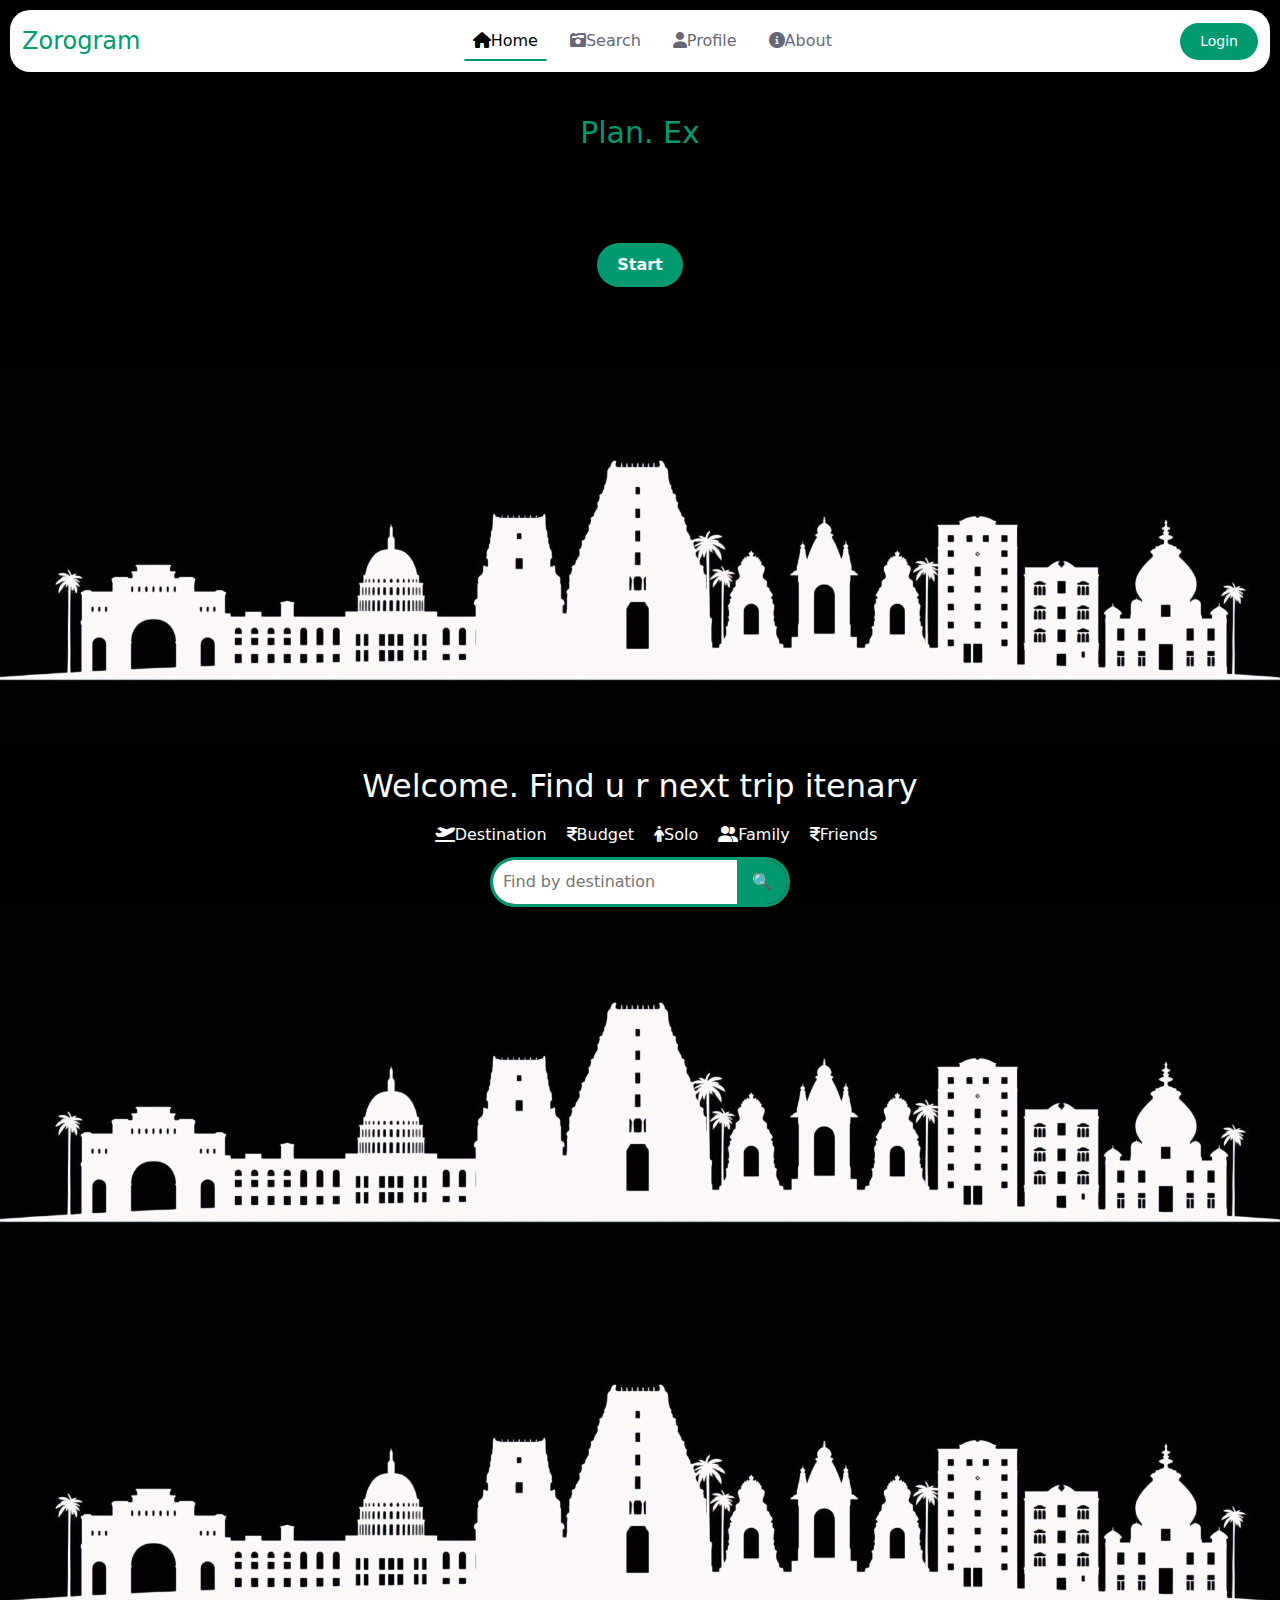
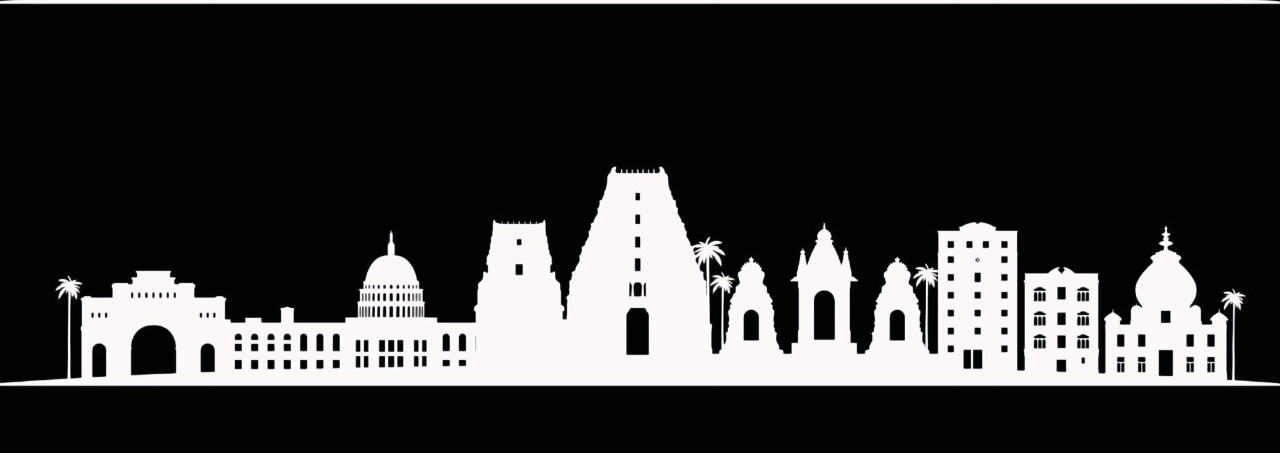
<file: index.html>
<!DOCTYPE html>
<html lang="en">
<head>
  <meta charset="UTF-8">
  <meta name="viewport" content="width=device-width, initial-scale=1.0">
  <title>Document</title>
  <!-- bootsrtap css -->
  <link href="https://cdn.jsdelivr.net/npm/bootstrap@5.3.3/dist/css/bootstrap.min.css" rel="stylesheet" integrity="sha384-QWTKZyjpPEjISv5WaRU9OFeRpok6YctnYmDr5pNlyT2bRjXh0JMhjY6hW+ALEwIH" crossorigin="anonymous">
  <link href="index.css" rel="stylesheet">
  <!-- icons -->
  <link
      rel="stylesheet"
      href="https://cdnjs.cloudflare.com/ajax/libs/font-awesome/6.0.0-beta3/css/all.min.css"
    />
</head>
<body>
  
  <!-- start of navBar -->
  <nav class="navbar navbar-expand-lg fixed-top" style="position: fixed; background-color: #fff; border-radius: 20px; margin: 10px 10px;">
    <div class="container-fluid">
      <a class="navbar-brand me-auto" href="#">Zorogram</a>
      <div class="offcanvas offcanvas-end" tabindex="-1" id="offcanvasNavbar" aria-labelledby="offcanvasNavbarLabel">
        <div class="offcanvas-header">
          <h3 class="offcanvas-title" id="offcanvasNavbarLabel">Zorogram</h3>
          <button type="button" class="btn-close" data-bs-dismiss="offcanvas" aria-label="Close"></button>
        </div>
        <div class="offcanvas-body">
          <ul class="navbar-nav justify-content-center flex-grow-1 pe-3">
            <li class="nav-item">
              <a class="nav-link mx-lg-2 active" aria-current="page" href="#"><i class="fas fa-home"></i>Home</a>
            </li>
            <li class="nav-item">
              <a class="nav-link mx-lg-2" id="search" href="#"><i class="fas fa-camera-retro"></i>Search</a>
            </li>
            <li class="nav-item">
              <a class="nav-link mx-lg-2" href="#"><i class="fas fa-user"></i>Profile</a>
            </li>
            <li class="nav-item">
              <a class="nav-link mx-lg-2" id="about" href="#"><i class="fas fa-info-circle"></i>About</a>
            </li>
          </ul>
        </div>
      </div>
      <a href="#" class="login-button">Login</a>
      <button class="navbar-toggler" type="button" data-bs-toggle="offcanvas" data-bs-target="#offcanvasNavbar" aria-controls="offcanvasNavbar" aria-label="Toggle navigation">
        <span class="navbar-toggler-icon"></span>
      </button>
    </div>
  </nav>
  <!-- end of navBar -->

  <!-- quotes container -->
  <!-- Quotes Section -->
  <div class="quote-container">
    <div class="quote-section">
      <span id="quote"></span>
    </div>
  </div>

  <!-- trip start div -->
  <!-- pc div start-->
  <div class="trip-start-div">
    <!-- animation icons div1 -->
    <div class="icon-div1">
      <!-- location icon -->
      <lord-icon
        class="icon"
        src="https://cdn.lordicon.com/dhmavvpz.json"
        trigger="loop"
        delay="1000"
        stroke="bold"
        colors="primary:#fff,secondary:#009970"
        style="width:50px;height:50px">
      </lord-icon>
      <!-- cycle -->
      <lord-icon
        class="icon"
        src="https://cdn.lordicon.com/nyzgaoal.json"
        trigger="in"
        delay="1000"
        stroke="light"
        state="in-ride"
        colors="primary:#fff,secondary:#009970"
        style="width:50px;height:50px">
      </lord-icon>
      <!-- bonfire -->
      <lord-icon
      class="icon"
        src="https://cdn.lordicon.com/puebsmel.json"
        trigger="loop"
        delay="1000"
        stroke="bold"
        state="in-reveal"
        colors="primary:#fff,secondary:#009970"
        style="width:50px;height:50px">
      </lord-icon>
      <!-- people talking -->
      <lord-icon
      class="icon"
        src="https://cdn.lordicon.com/jdgfsfzr.json"
        trigger="loop"
        delay="2000"
        stroke="light"
        colors="primary:#fff,secondary:#009970"
        style="width:50px;height:50px">
      </lord-icon>
    </div>
    <!-- trip start button -->
    <div class="trip-start">
      <a href="#" class="trip-start-btn">Start</a>
    </div>
    <!-- animation icons div2 -->
    <div class="icon-div2">
        <!-- heart icon -->
        <lord-icon
        class="icon"
          src="https://cdn.lordicon.com/onmwuuox.json"
          trigger="loop"
          delay="2000"
          stroke="light"
          colors="primary:#fff,secondary:#08a88a"
          style="width:50px;height:50px">
        </lord-icon>
        <!-- snapchat -->
        <lord-icon
        class="icon"
            src="https://cdn.lordicon.com/sepsiswn.json"
            trigger="loop"
            delay="1000"
            stroke="light"
            colors="primary:#009970,secondary:#009970"
            style="width:50px;height:50px">
        </lord-icon>
        <!-- location icon -->
        <lord-icon
        class="icon"
            src="https://cdn.lordicon.com/xyboiuok.json"
            trigger="loop"
            delay="1000"
            colors="primary:#fff"
            style="width:50px;height:50px">
        </lord-icon>
        <!-- beach icon -->
        <lord-icon
        class="icon"
            src="https://cdn.lordicon.com/szqqxgqw.json"
            trigger="loop"
            delay="2000"
            stroke="light"
            colors="primary:#fff,secondary:#009970"
            style="width:50px;height:50px">
        </lord-icon>
    </div>
  </div>

  <!-- mobile div start -->
  <div class="m-trip-start-div">
    <div class="m-icon-div1">
      <lord-icon
        id="location1"
        src="https://cdn.lordicon.com/dhmavvpz.json"
        trigger="loop"
        delay="1000"
        stroke="bold"
        colors="primary:#fff,secondary:#009970"
        style="width:50px;height:50px">
      </lord-icon>
    </div>
    <div class="m-trip-start">
      <a href="#" class="trip-start-btn">Start</a>
    </div>
    <div class="m-icon-div2">
        <!-- snapchat -->
        <lord-icon
            id="snapchat"
            src="https://cdn.lordicon.com/sepsiswn.json"
            trigger="loop"
            delay="1000"
            stroke="light"
            colors="primary:#009970,secondary:#009970"
            style="width:50px;height:50px">
        </lord-icon>
    </div>
  </div>
  
  <!-- start of main div -->
   <section class="main-content">
    <picture class="india-mon">
      <img src="india-mon.png" alt="ENTER" />
    </picture>
   </section>
  <!-- end of main div -->

  <!-- start of search module -->
  <div class="description" id="description-div" style="color: #fff;display: flex; margin-top: 20px; justify-content: center;">
    <h2>Welcome. Find u r next trip itenary</h2>
  </div>

  <!-- selecting the filter -->
  <div class="trip-filter">
      <ul>
        <li><a href="destination"><i class="fa-solid fa-plane-departure"></i>Destination</a> </li>
        <li><a href="budget"><i class="fa-solid fa-indian-rupee-sign"></i>Budget</a> </li>
        <li><a href="solo"><i class="fa-solid fa-person"></i>Solo</a> </li>
        <li><a href="family"><i class="fa-solid fa-user-group"></i>Family</a> </li>
        <li><a href="friends"><i class="fa-solid fa-indian-rupee-sign"></i>Friends</a> </li>
      </ul>
  </div>

  <!-- filtering options -->
  <div class="filter" id="filter">
      <div class="trip-destination">
        <input type="text" id="search-destination" placeholder="Find by destination" />
        <button type="button" id="search-button">🔍</button>
      </div>
  </div>
  <!-- start of main div -->
  <section class="main-content">
    <picture class="india-mon">
      <img src="india-mon.png" alt="ENTER" />
    </picture>
   </section>
  <!-- end of main div -->
   <!-- start of main div -->
   <section class="main-content">
    <picture class="india-mon">
      <img src="india-mon.png" alt="ENTER" />
    </picture>
   </section>
  <!-- end of main div -->
   <!-- start of main div -->
   <section class="main-content" id="about-div">
    <picture class="india-mon">
      <img src="india-mon.png" alt="ENTER" />
    </picture>
   </section>
  <!-- end of main div -->
  <!-- end of search module -->
  <!-- bootstrap -->
  <script src="https://cdn.lordicon.com/lordicon.js"></script>
  <script src="https://cdn.jsdelivr.net/npm/bootstrap@5.3.3/dist/js/bootstrap.bundle.min.js" integrity="sha384-YvpcrYf0tY3lHB60NNkmXc5s9fDVZLESaAA55NDzOxhy9GkcIdslK1eN7N6jIeHz" crossorigin="anonymous"></script>
  <script src="index.js"></script>
</body>
</html>
</file>
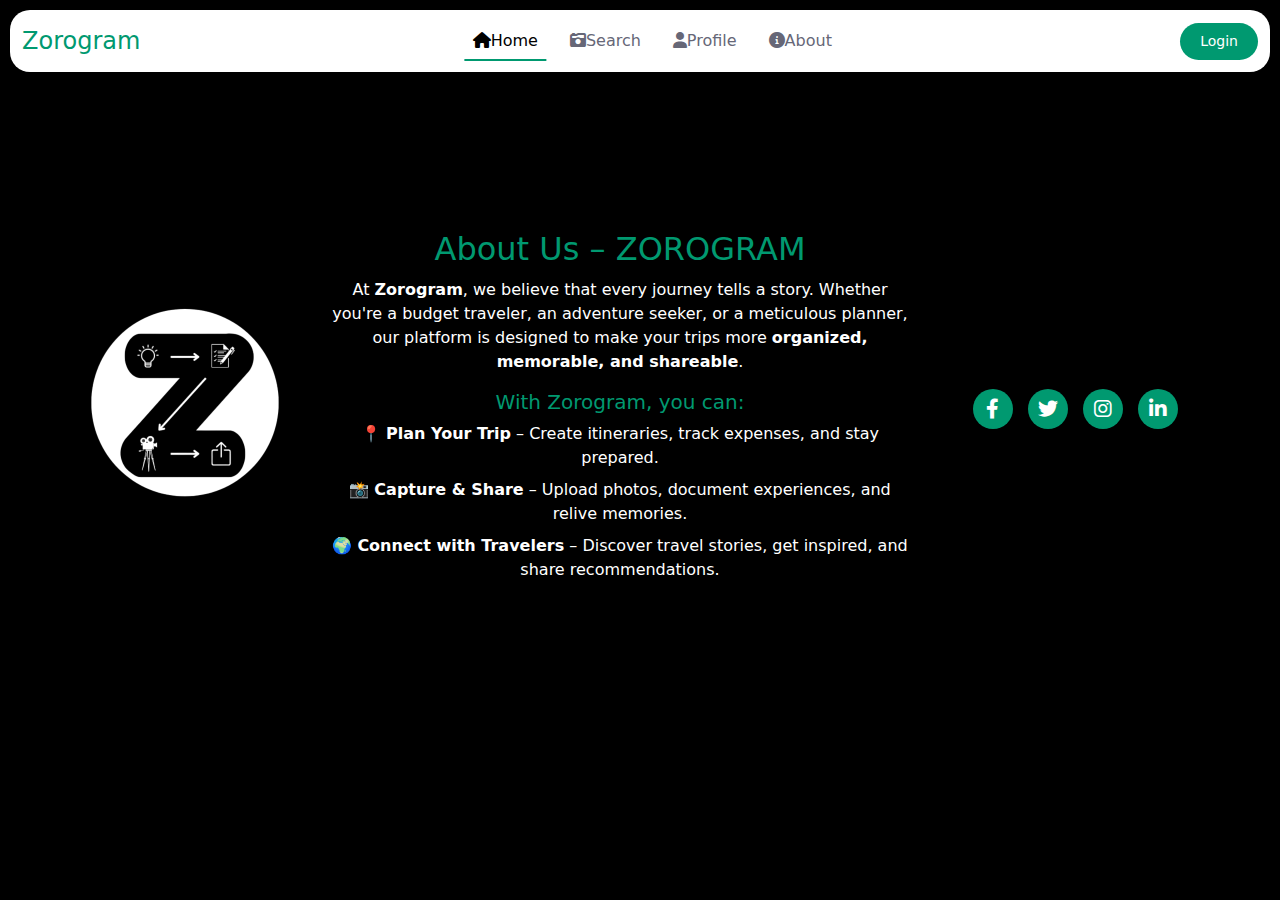
<file: about.html>
<!DOCTYPE html>
<html lang="en">
<head>
    <meta charset="UTF-8">
    <meta name="viewport" content="width=device-width, initial-scale=1.0">
    <title>Document</title>
    <!-- bootsrtap css -->
    <link href="https://cdn.jsdelivr.net/npm/bootstrap@5.3.3/dist/css/bootstrap.min.css" rel="stylesheet" integrity="sha384-QWTKZyjpPEjISv5WaRU9OFeRpok6YctnYmDr5pNlyT2bRjXh0JMhjY6hW+ALEwIH" crossorigin="anonymous">
    <link href="about.css" rel="stylesheet">
    <!-- icons -->
    <link rel="stylesheet" href="https://cdnjs.cloudflare.com/ajax/libs/font-awesome/6.0.0-beta3/css/all.min.css"/>
    <link rel="icon" href="logo.png" type="img/png" >
</head>
<body>
<!-- start of navBar -->
  <nav class="navbar navbar-expand-lg fixed-top" style="position: fixed; background-color: #fff; border-radius: 20px; margin: 10px 10px;">
    <div class="container-fluid">
      <a class="navbar-brand me-auto" href="#">Zorogram</a>
      <div class="offcanvas offcanvas-end" tabindex="-1" id="offcanvasNavbar" aria-labelledby="offcanvasNavbarLabel">
        <div class="offcanvas-header">
          <h3 class="offcanvas-title" id="offcanvasNavbarLabel">Zorogram</h3>
          <button type="button" class="btn-close" data-bs-dismiss="offcanvas" aria-label="Close"></button>
        </div>
        <div class="offcanvas-body">
          <ul class="navbar-nav justify-content-center flex-grow-1 pe-3">
            <li class="nav-item">
              <a class="nav-link mx-lg-2 active" id="home" aria-current="page" href="index.html"><i class="fas fa-home"></i>Home</a>
            </li>
            <li class="nav-item">
              <a class="nav-link mx-lg-2" id="search" href="search.html"><i class="fas fa-camera-retro"></i>Search</a>
            </li>
            <li class="nav-item">
              <a class="nav-link mx-lg-2" href="profile.html"><i class="fas fa-user"></i>Profile</a>
            </li>
            <li class="nav-item">
              <a class="nav-link mx-lg-2" id="about" href="about.html"><i class="fas fa-info-circle"></i>About</a>
            </li>
          </ul>
        </div>
      </div>
      <a href="loginPage.html" class="login-button">Login</a>

        <div class="user-container" style="display: none;">
        <span class="user-email" style="margin-right: 20px; font-size: 20px;"></span>
        <button onclick="logout()" class="logout">
            <!-- <img src="logout.jpg" alt="Logout" class="logout-image" /> -->
            <i class="fa-solid fa-arrow-right-from-bracket" style="color: #009970; width: 20px; height: 20px;  "></i>
        </button>
        </div>

      <button class="navbar-toggler" type="button" data-bs-toggle="offcanvas" data-bs-target="#offcanvasNavbar" aria-controls="offcanvasNavbar" aria-label="Toggle navigation">
        <span class="navbar-toggler-icon"></span>
      </button>
      
    </div>
   
  </nav>
<!-- end of navBar -->

<!-- start of about-div -->
<div class="about">
    <div class="about-img">
        <picture>
            <img src="logo-invert.png" alt="Zorogram Logo">
        </picture>
    </div>
    <div class="about-des">
        <h2>About Us – ZOROGRAM</h2>
        <p>
            At <strong>Zorogram</strong>, we believe that every journey tells a story. Whether you're a budget traveler, 
            an adventure seeker, or a meticulous planner, our platform is designed to make your trips more 
            <strong>organized, memorable, and shareable</strong>.
        </p>
        <h5 style="color: #009970;">
            With Zorogram, you can:
        </h5>
        <ul>
            <li>📍 <strong>Plan Your Trip</strong> – Create itineraries, track expenses, and stay prepared.</li>
            <li>📸 <strong>Capture & Share</strong> – Upload photos, document experiences, and relive memories.</li>
            <li>🌍 <strong>Connect with Travelers</strong> – Discover travel stories, get inspired, and share recommendations.</li>
        </ul>
    </div>
    
    <div class="about-social">
        <a href="#" target="_blank"><i class="fab fa-facebook-f"></i></a>
        <a href="#" target="_blank"><i class="fab fa-twitter"></i></a>
        <a href="#" target="_blank"><i class="fab fa-instagram"></i></a>
        <a href="#" target="_blank"><i class="fab fa-linkedin-in"></i></a>
    </div>
  </div>
  <!-- end of about-div -->

<!-- bootstrap -->
<script src="https://cdn.lordicon.com/lordicon.js"></script>
<script src="https://cdn.jsdelivr.net/npm/bootstrap@5.3.3/dist/js/bootstrap.bundle.min.js" integrity="sha384-YvpcrYf0tY3lHB60NNkmXc5s9fDVZLESaAA55NDzOxhy9GkcIdslK1eN7N6jIeHz" crossorigin="anonymous"></script>
<script type="module" src="index.js" defer></script>

</body>
</html>
</file>
<file: index.css>
/* General Background */
body {
    background-color: #000;
}

/* Navbar */
.navbar-brand {
    font-weight: 500;
    color: #009970;
    font-size: 24px;
    transition: color 0.3s;
}

.login-button {
    border-radius: 50px;
    background-color: #009970;
    padding: 8px 20px;
    text-decoration: none;
    color: #fff;
    font-size: 14px;
    transition: background-color 0.3s;
}

.login-button:hover {
    background-color: #00b383;
}

.navbar-toggler {
    border: none;
    font-size: 1.25rem;
}

/* Navbar Link Hover Effect */
.nav-link {
    color: #666777;
    font-weight: 500;
    position: relative;
}

.nav-link:hover, .nav-link.active {
    color: #fff;
}

.nav-link::before {
    content: "";
    position: absolute;
    bottom: 0;
    left: 50%;
    transform: translateX(-50%);
    width: 0;
    height: 2px;
    background-color: #009970;
    visibility: hidden;
    transition: 0.3s ease-in-out;
}

.nav-link:hover::before, .nav-link.active::before {
    width: 100%;
    visibility: visible;
}

/* Quote Section */
.quote-container {
    display: flex;
    justify-content: center;
    margin-top: 100px;
}

.quote-section {
    display: flex;
    justify-content: center;
    border-radius: 30px;
    padding: 10px 20px;
}

#quote {
    font-size: 30px;
    font-weight: 500;
    color: #009970;
}

/* Trip Start Section */
.trip-start-div {
    display: flex;
    justify-content: space-between;
    align-items: center;
    margin-top: 10px;
    height: 200px;
    width: 100%;
    margin: auto;
    /* border: 2px solid red; */
}

.trip-start {
    display: flex;
    justify-content: center;
    align-items: center;
    padding: 50px;
}

.trip-start-btn {
    background-color: #009970;
    border-radius: 50px;
    color: #fff;
    padding: 10px 20px;
    font-weight: bold;
    text-decoration: none;
    transition: background 0.3s;
}

.trip-start-btn:hover {
    background-color: #00b383;
}

/* Adjust Icon Spacing */
.icon-div1, .icon-div2 {
    display: flex;
    justify-content: space-around;
    gap: 20px; /* Even spacing */
}
.icon{
    margin: 10px 30px;
}
/* Main Content */
.main-content {
    display: flex;
    justify-content: center;
    align-items: center;
    width: 100%;
    height: auto;
    overflow: hidden;
}

.main-content img {
    width: 100%;
    max-height: 500px;
    object-fit: contain;
}

/* Search Module */
.trip-filter ul, .filter {
    display: flex;
    justify-content: center;
    margin: 0;
}

.trip-filter ul li {
    margin: 10px;
    text-decoration: none;
    list-style: none;
}

.trip-filter ul li a {
    text-decoration: none;
    color: #fff;
}

/* Search Input */
.trip-destination {
    display: flex;
    align-items: center;
    border-radius: 30px;
    border: 3px solid #009970;
    overflow: hidden;
    width: 300px;
}

.trip-destination input {
    flex: 1;
    padding: 10px;
    border: none;
    outline: none;
}

.trip-destination button {
    background-color: #009970;
    border: none;
    padding: 10px 15px;
    cursor: pointer;
    color: #fff;
    font-weight: bold;
    transition: background 0.3s;
}

.trip-destination button:hover {
    background: #00b383;
}

.m-trip-start-div{
    display: none;
}
/* Mobile View */
@media (max-width: 991px) {
    #quote{
        font-size: 20px;
    }
    .trip-start-div, .icon-div1, .icon-div2, .trip-start {
        display: none;
    }

    .m-trip-start-div {
        display: flex;
        justify-content: space-between;
        margin: 20px;
        width: 100%;
        max-width: 400px;
    }

    .m-icon-div1, .m-icon-div2 {
        display: flex;
        justify-content: center;
        gap: 10px;
    }
}
</file>
<file: about.css>
/* General Background */
body {
    background-color: #000;
}
.user-container {
    position: relative;
    display: flex;
    justify-content: flex-end; /* Align to the right */
    margin-right: 20px; /* Adjust spacing from the right */
  }
  
/* Navbar */
.navbar-brand {
    font-weight: 500;
    color: #009970;
    font-size: 24px;
    transition: color 0.3s;
}

.login-button,.username {
    border-radius: 50px;
    background-color: #009970;
    padding: 8px 20px;
    text-decoration: none;
    color: #fff;
    font-size: 14px;
    transition: background-color 0.3s;
}
 
.username{
    width:10%;
}
.login-button:hover {
    background-color: #00b383;
}

.navbar-toggler,.username {
    border: none;
    font-size: 1.25rem;
}

/* Navbar Link Hover Effect */
.nav-link {
    color: #666777;
    font-weight: 500;
    position: relative;
}

.nav-link:hover, .nav-link.active {
    color: #fff;
}

.nav-link::before {
    content: "";
    position: absolute;
    bottom: 0;
    left: 50%;
    transform: translateX(-50%);
    width: 0;
    height: 2px;
    background-color: #009970;
    visibility: hidden;
    transition: 0.3s ease-in-out;
}

.nav-link:hover::before, .nav-link.active::before {
    width: 100%;
    visibility: visible;
}


/* about section */
.about {
    display: flex;
    align-items: center;
    justify-content: center;
    flex-wrap: wrap;
    background-color: #000; /* Light background */
    padding: 20px;
    border-radius: 10px;
    text-align: center;
    box-shadow: 0 4px 8px rgba(0, 0, 0, 0.1);
    max-width: 1200px;
    margin: 200px auto;
    /* border: 2px solid red; */
}

.about-img picture img {
    /* border: 2px solid red; */
    display: block;
    width: 250px;
    height: 250px;
    border-radius: 50%;
    object-fit: cover;
    flex: 1;
}

.about-des {
    flex: 2;
    padding: 0 20px;
    font-size: 16px;
    color: #fff;
    text-align: center;
    min-width: 250px;
    /* border: 2px solid red; */
}

.about-des h2 {
    color: #009970;
    text-align: center;
    margin: 10px;
}

.about-des ul {
    list-style: none;
    padding: 0;
}

.about-des ul li {
    margin-bottom: 8px;
}

.about-social {
    display: flex;
    justify-content: center;
    flex: 1;
    gap: 15px;
    /* border: 2px solid red; */
}

.about-social a {
    display: flex;
    align-items: center;
    justify-content: center;
    width: 40px;
    height: 40px;
    border-radius: 50%;
    background-color: #009970;
    color: #fff;
    text-decoration: none;
    font-size: 20px;
    transition: 0.3s;
}

.about-social a:hover {
    background-color: #0056b3;
}
</file>
